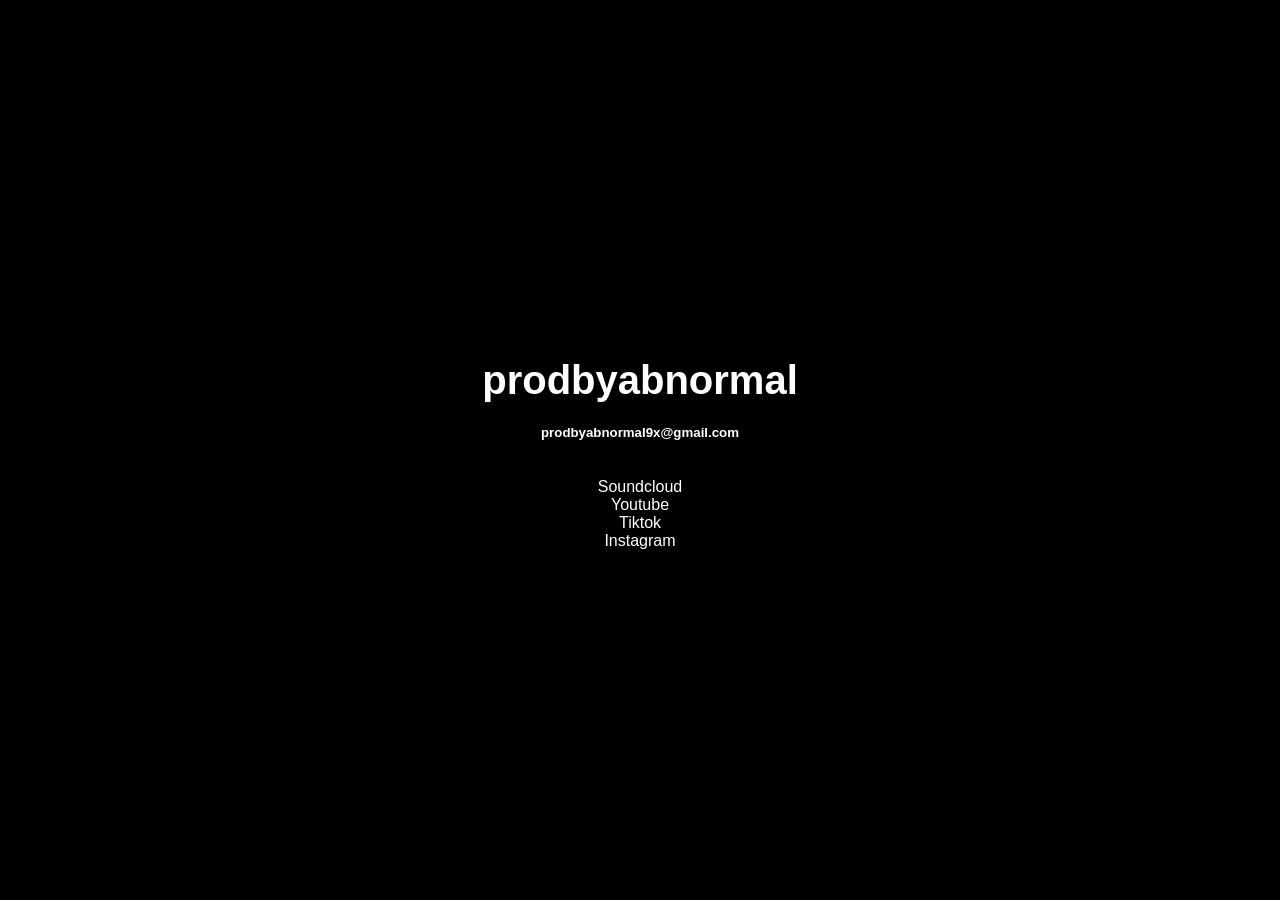
<file: index.html>
<!DOCTYPE html>
<html lang="en">
<head>
  <meta charset="UTF-8">
  <meta name="viewport" content="width=device-width, initial-scale=1.0">
  <link rel="stylesheet" href="styles.css">
  <link rel="shortcut icon" href="favicon.ico" type="image/x-icon">
  <title>prodbyabnormal</title>
</head>
<body>
  <div class="container">
    <h1>prodbyabnormal</h1>
    <h5>prodbyabnormal9x@gmail.com</h5>

    
    <div class='div1'></div><div class='gap'></div><div class='div2'></div>
    <div class="social-links">
           
        


        <br>
        <a href="https://soundcloud.com/imbald" target="_blank">Soundcloud</a>
        <br>
        <a href="https://youtube.com/@prodbyabnormal" target="_blank">Youtube</a>
        <br>
        <a href="https://tiktok.com/@prodbyabnormal" target="_blank">Tiktok</a>
        <br>
        <a href="https://instagram.com/prodbyabnormal" target="_blank">Instagram</a>
        <br>
        <br>
        
      


    </div>
  </div>
  <script src="scripts.js"></script>
</body>
</html>
</file>
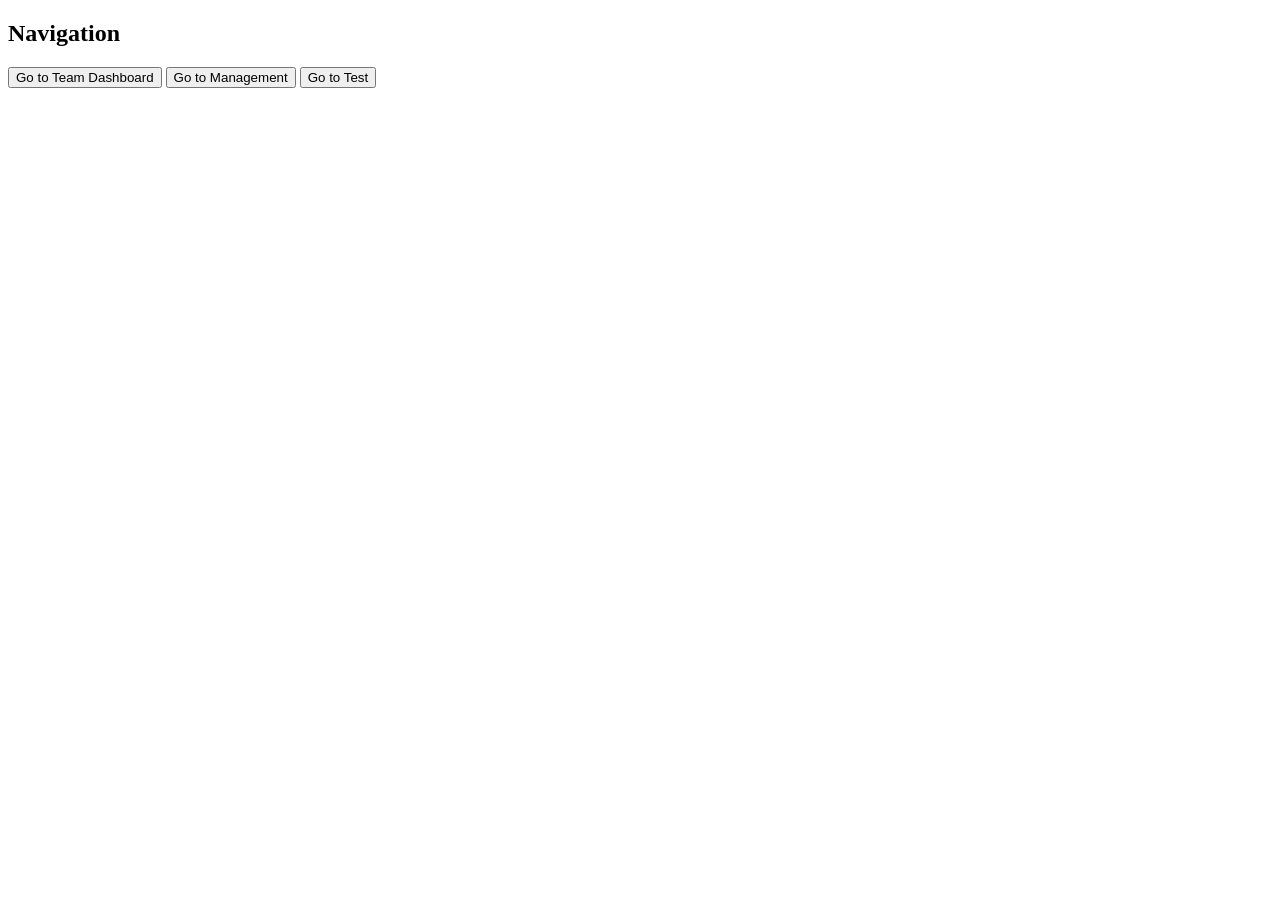
<file: colo/index.html>
<!DOCTYPE html>
<html lang="en">
<head>
    <meta charset="UTF-8">
    <meta name="viewport" content="width=device-width, initial-scale=1.0">
    <title>Navigation</title>
</head>
<body>
    <h2>Navigation</h2>
    <button onclick="location.href='/colo/teamdashboard'">Go to Team Dashboard</button>
    <button onclick="location.href='/colo/management'">Go to Management</button>
    <button onclick="location.href='/colo/test'">Go to Test</button>
</body>
</html>
</file>
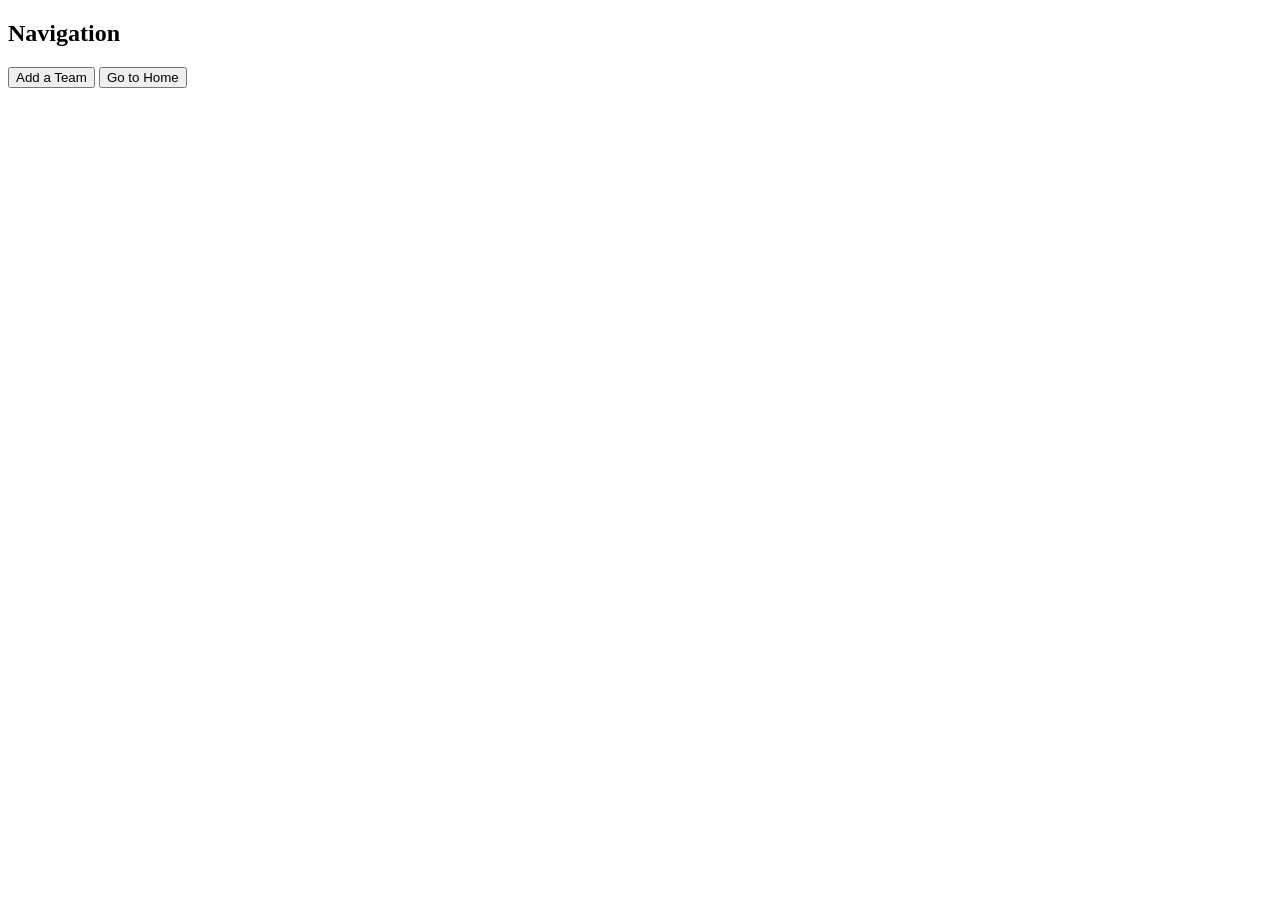
<file: colo/teamdashboard/index.html>
<!DOCTYPE html>
<html lang="en">
<head>
    <meta charset="UTF-8">
    <meta name="viewport" content="width=device-width, initial-scale=1.0">
    <title>Navigation</title>
</head>
<body>
    <h2>Navigation</h2>
    <button onclick="location.href='/colo/teamdashboard/addteam'">Add a Team</button>
    <button onclick="location.href='/colo'">Go to Home</button>
</body>
</html>
</file>
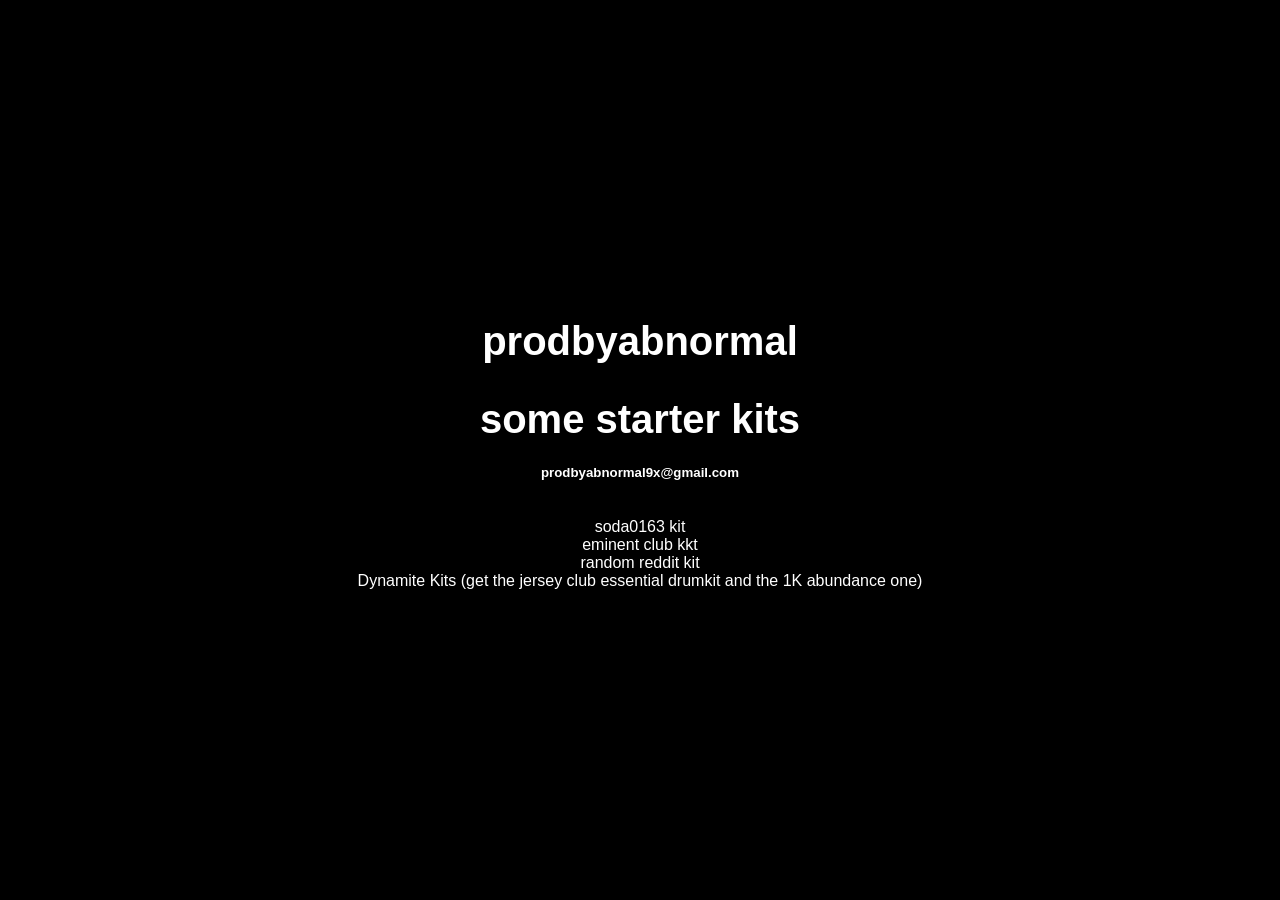
<file: kits.html>
<!DOCTYPE html>
<html lang="en">
<head>
  <meta charset="UTF-8">
  <meta name="viewport" content="width=device-width, initial-scale=1.0">
  <link rel="stylesheet" href="styles.css">
  <link rel="shortcut icon" href="favicon.ico" type="image/x-icon">
  <title>prodbyabnormal</title>
</head>
<body>
  <div class="container">
    <h1>prodbyabnormal</h1>
    <h2>some starter kits</h2>
    <h5>prodbyabnormal9x@gmail.com</h5>

    
    <div class='div1'></div><div class='gap'></div><div class='div2'></div>
    <div class="social-links">
           
        


        <br>
        <a href="https://mega.nz/folder/HN8g2YLI#LyembqssOvk2w99x9ujf8g" target="_blank">soda0163 kit</a>
        <br>
        <a href="https://mega.nz/file/LjB1AAha#r3os9wnsPtSV6DqzcLZygnvxreN4ho6ujv0hP0mDdz8" target="_blank">eminent club kkt</a>
        <br>
        <a href="https://mega.nz/file/TFFV1L7B#9zNcbFS_-HEKBtVslcqdIj5LKLLRgoBQx0dIx6INpdg" target="_blank">random reddit kit</a>
        <br>
        <a href="https://itsdynamite.net" target="_blank">Dynamite Kits (get the jersey club essential drumkit and the 1K abundance one)</a>
        <br>
        <br>
        
      


    </div>
  </div>
  <script src="scripts.js"></script>
</body>
</html>
</file>
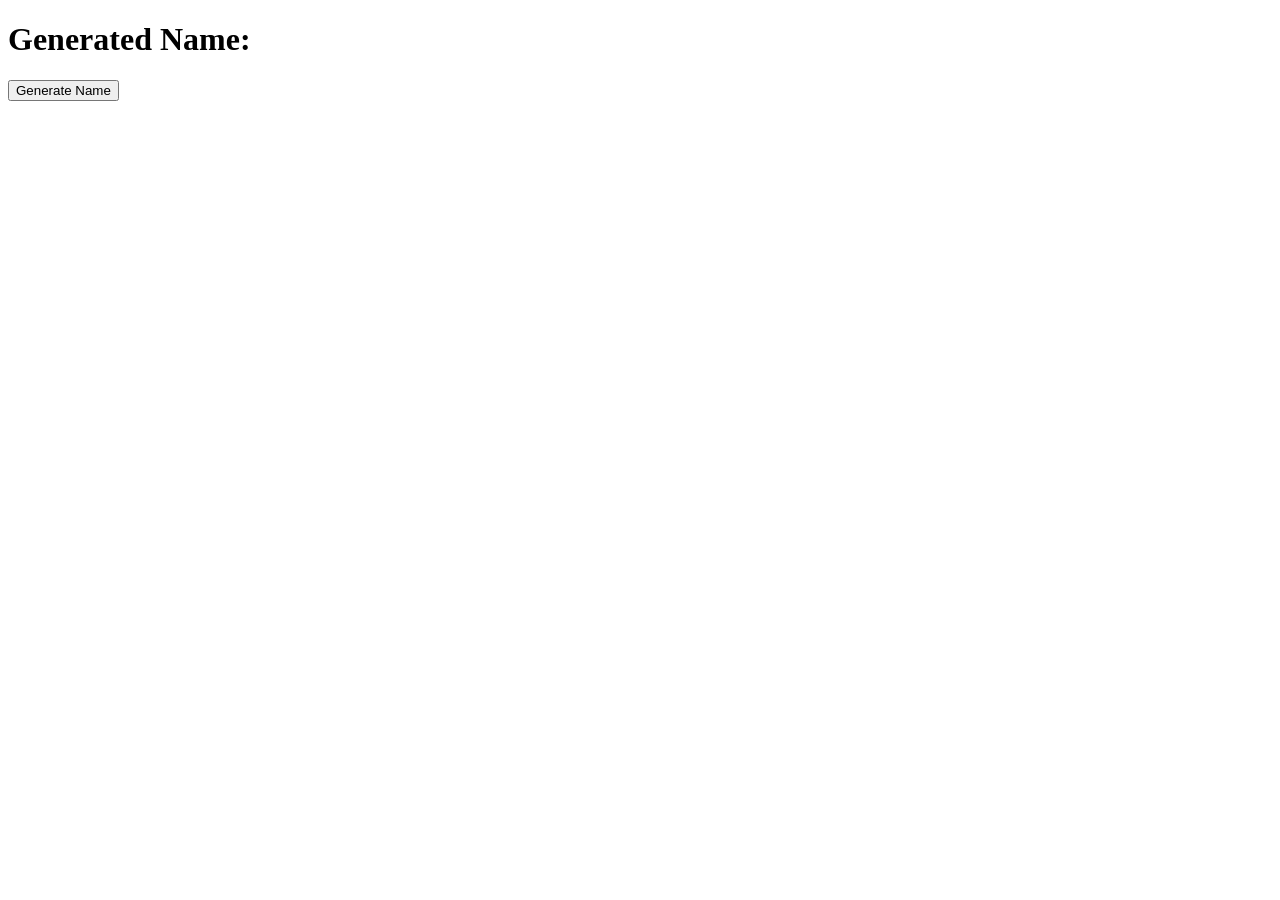
<file: namegen.html>
<!DOCTYPE html>
<html>
<head>
<title>Name Generator</title>
</head>
<body>
  <h1>Generated Name:</h1>
  <p id="generated-name"></p>
  <button onclick="generateName()">Generate Name</button>

  <script>
    async function generateName() {
      try {
        // Fetch first names
        const firstNamesResponse = await fetch("namegen/first-female-names.txt");
        const firstNamesText = await firstNamesResponse.text();
        const firstNames = firstNamesText.split("\n");

        // Fetch last names
        const lastNamesResponse = await fetch("namegen/last-names.txt");
        const lastNamesText = await lastNamesResponse.text();
        const lastNames = lastNamesText.split("\n");

        // Generate a random name
        const randomFirstIndex = Math.floor(Math.random() * firstNames.length);
        const randomLastIndex = Math.floor(Math.random() * lastNames.length);
        const generatedName = firstNames[randomFirstIndex] + " " + lastNames[randomLastIndex];

        // Display the generated name
        document.getElementById("generated-name").textContent = generatedName;
      } catch (error) {
        console.error("Error fetching names:", error);
        alert("Error fetching names. Please check the files and try again.");
      }
    }
  </script>
</body>
</html>
</file>
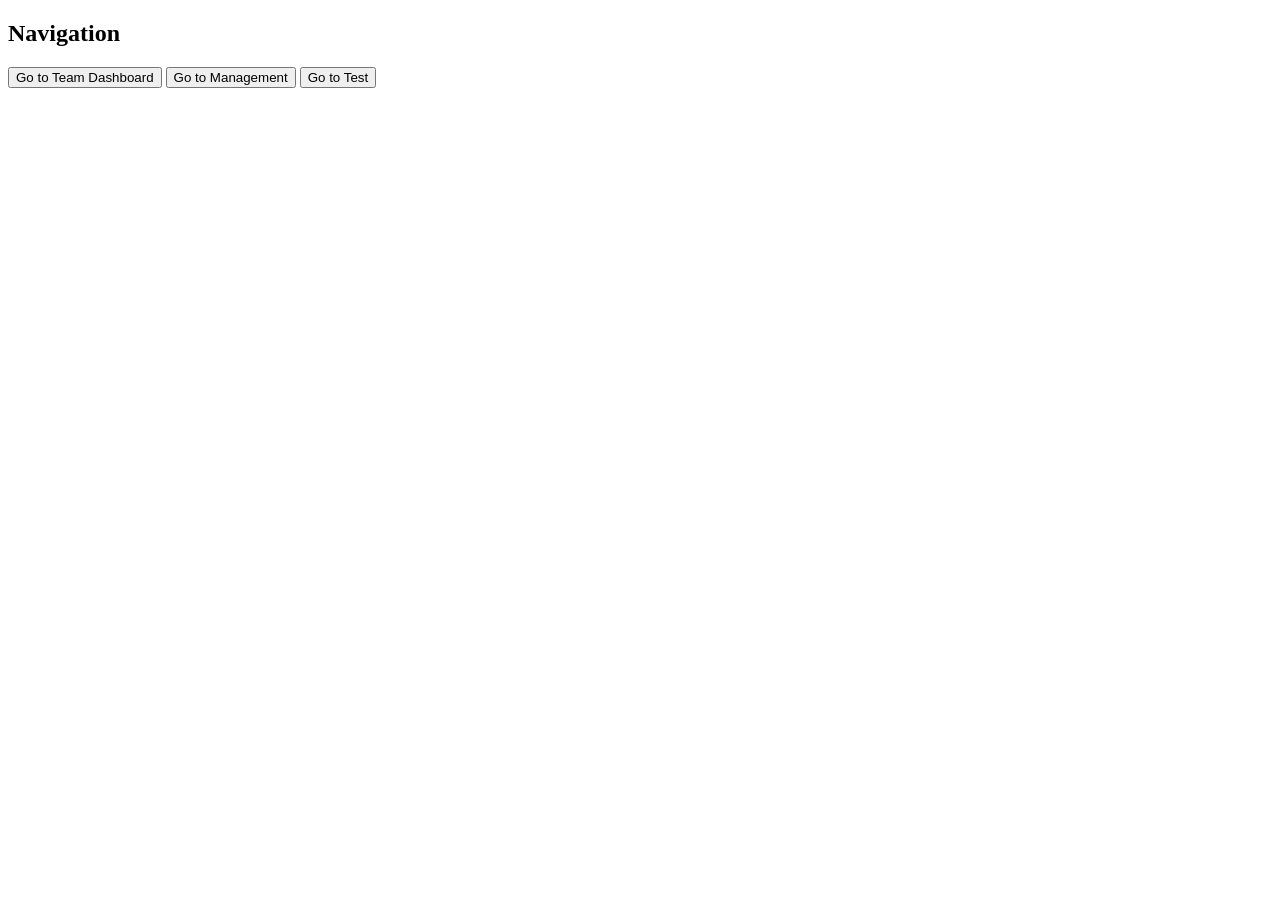
<file: colo/home.html>
<!DOCTYPE html>
<html lang="en">
<head>
    <meta charset="UTF-8">
    <meta name="viewport" content="width=device-width, initial-scale=1.0">
    <title>Navigation</title>
</head>
<body>
    <h2>Navigation</h2>
    <button onclick="location.href='/teamdashboard'">Go to Team Dashboard</button>
    <button onclick="location.href='/management'">Go to Management</button>
    <button onclick="location.href='/test'">Go to Test</button>
</body>
</html>
</file>
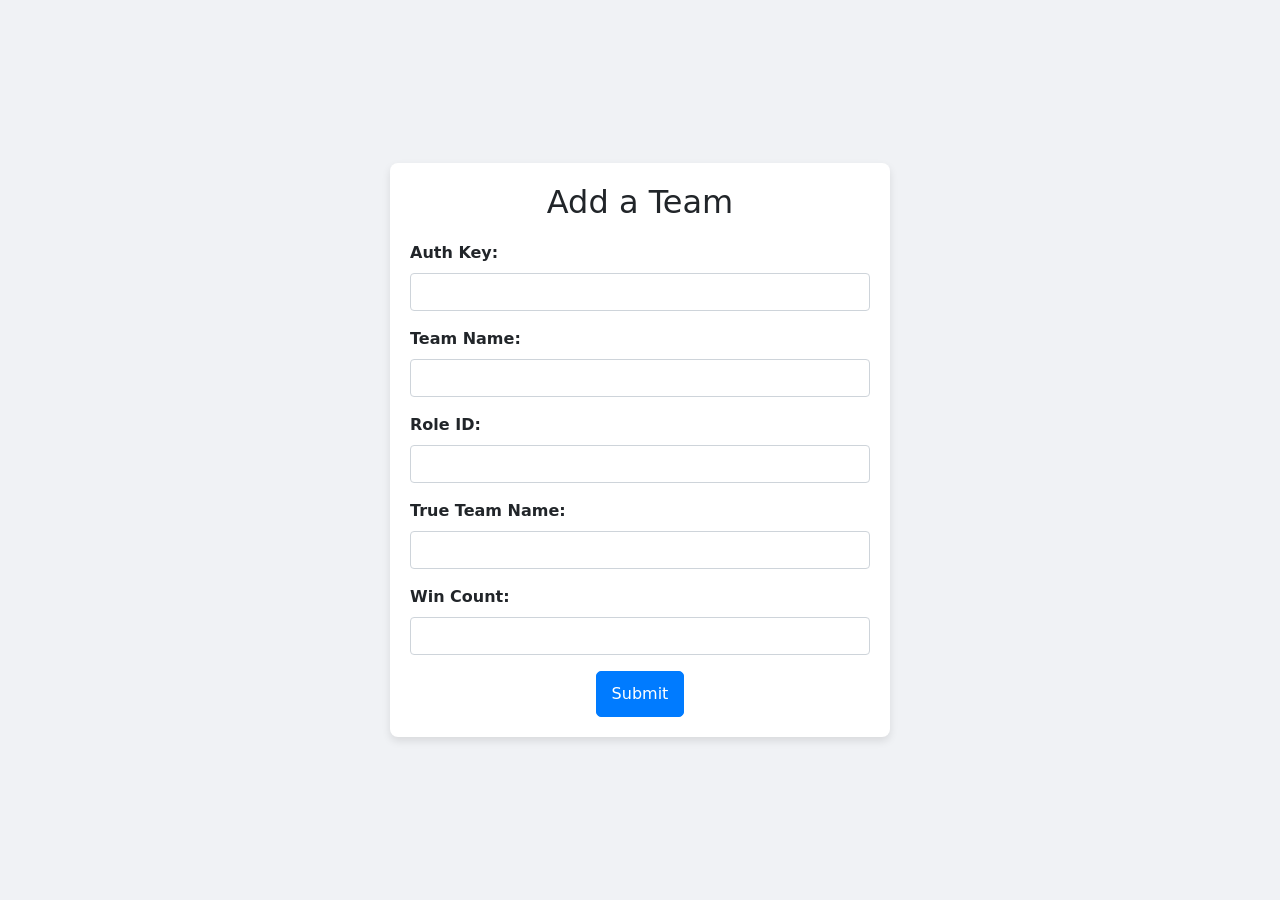
<file: notsrs/acolosseum.html>
<!DOCTYPE html>
<html lang="en">
<head>
<meta charset="UTF-8">
<meta name="viewport" content="width=device-width, initial-scale=1.0">
<title>COLOSSEUM ADMIN</title>

<!-- Bootstrap CSS -->
<!-- Bootstrap CSS -->
<link href="https://stackpath.bootstrapcdn.com/bootstrap/5.1.0/css/bootstrap.min.css" rel="stylesheet">

<!-- Custom CSS -->
<style>
    body {
        display: flex;
        justify-content: center;
        align-items: center;
        min-height: 100vh;
        background-color: #f0f2f5;
    }
    .container {
        max-width: 500px;
        padding: 20px;
        border-radius: 8px;
        background: #fff;
        box-shadow: 0 4px 8px rgba(0, 0, 0, 0.1);
    }
    h2 {
        text-align: center;
        margin-bottom: 20px;
    }
    .form-label {
        font-weight: bold;
    }
    .form-control {
        border: 1px solid #ced4da;
        border-radius: 0.25rem;
    }
    .form-control:focus {
        border-color: #80bdff;
        box-shadow: 0 0 0 0.2rem rgba(0, 123, 255, 0.25);
    }
    .btn-primary {
        background-color: #007bff;
        border-color: #007bff;
        box-shadow: none;
        padding: 10px 15px;
        font-size: 16px;
        border-radius: 5px;
        display: block; /* Add this */
        margin: 0 auto; /* And this, to center the button */
    }
    .btn-primary:hover {
        background-color: #0056b3;
        border-color: #0056b3;
    }
</style>


</head>
<body>
<body class="py-5">
<div class="container">
    <h2>Add a Team</h2>

    <form id="editForm" class="needs-validation" novalidate>
        <div class="mb-3">
            <label for="authKey" class="form-label">Auth Key:</label>
            <input type="text" class="form-control" id="authKey" name="authKey" required>
        </div>
        
        <div class="mb-3">
            <label for="teamName" class="form-label">Team Name:</label>
            <input type="text" class="form-control" id="teamName" name="teamName" required>
        </div>
        
        <div class="mb-3">
            <label for="roleId" class="form-label">Role ID:</label>
            <input type="text" class="form-control" id="roleId" name="roleId" required>
        </div>
        
        <div class="mb-3">
            <label for="trueTeamName" class="form-label">True Team Name:</label>
            <input type="text" class="form-control" id="trueTeamName" name="trueTeamName" required>
        </div>
        
        <div class="mb-3">
            <label for="winCount" class="form-label">Win Count:</label>
            <input type="number" class="form-control" id="winCount" name="winCount" required>
        </div>
        
        <button type="button" class="btn btn-primary" onclick="submitData()">Submit</button>
    </form> 
</div>

<script src="https://stackpath.bootstrapcdn.com/bootstrap/5.1.0/js/bootstrap.bundle.min.js"></script>
<script>
function submitData() {
    const authKey = document.getElementById('authKey').value;
    const teamName = document.getElementById('teamName').value;
    const roleId = document.getElementById('roleId').value;
    const trueTeamName = document.getElementById('trueTeamName').value;
    const winCount = document.getElementById('winCount').value;
    
    const data = {
        TEAMNAME: teamName,
        RoleID: roleId,
        TrueName: trueTeamName,
        wins: winCount
    };
    
    fetch('https://capi.prodbyabnormal.com/update_team', {
        method: 'POST',
        headers: {
            'Content-Type': 'application/json',
            'Auth-Key': authKey
        },
        body: JSON.stringify(data),
    })
    .then(response => response.json())
    .then(data => {
        console.log('Success:', data);
        alert('Team data updated successfully - administrators do !refresh');
    })
    .catch((error) => {
        console.error('Error:', error);
        alert('Error updating team data');
    });
}
</script>

</body>
</html>
</file>
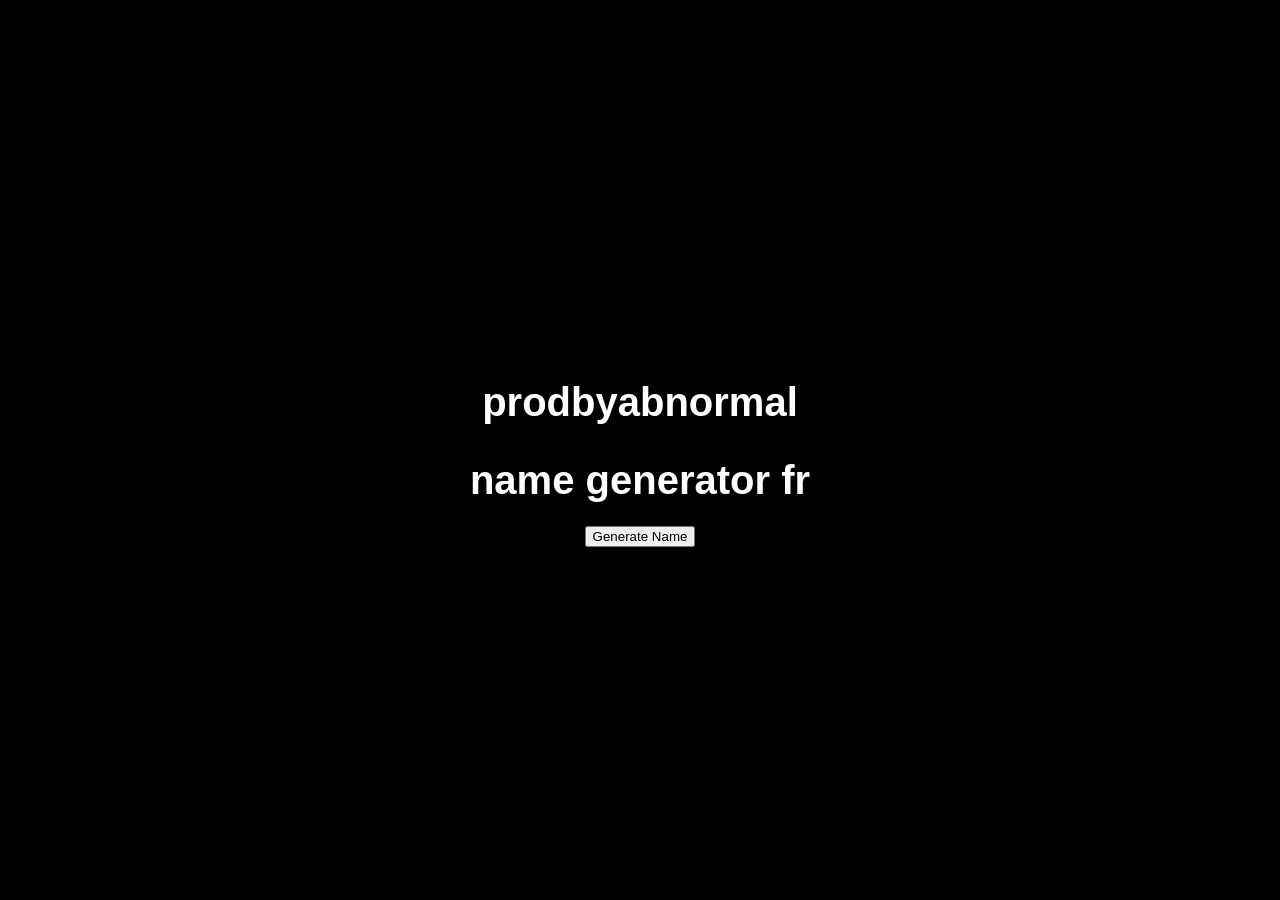
<file: notsrs/namegen.html>
<!DOCTYPE html>
<html lang="en">
<head>
  <meta charset="UTF-8">
  <meta name="viewport" content="width=device-width, initial-scale=1.0">
  <link rel="stylesheet" href="styles.css">
  <link rel="shortcut icon" href="favicon.ico" type="image/x-icon">
  <title>prodbyabnormal</title>
</head>
<body>
  <div class="container">
    <h1>prodbyabnormal</h1>
    <h2>name generator fr</h2>
     <h5 id="generated-name"></h5>



    
    <div class='div1'></div><div class='gap'></div><div class='div2'></div>
  <button onclick="generateName()">Generate Name</button>

  <script>
    async function generateName() {
      try {
        // Fetch first names
        const firstNamesResponse = await fetch("namegengn/first-female-names.txt");
        const firstNamesText = await firstNamesResponse.text();
        const firstNames = firstNamesText.split("\n");

        // Fetch last names
        const lastNamesResponse = await fetch("namegengn/last-names.txt");
        const lastNamesText = await lastNamesResponse.text();
        const lastNames = lastNamesText.split("\n");

        // Generate a random name
        const randomFirstIndex = Math.floor(Math.random() * firstNames.length);
        const randomLastIndex = Math.floor(Math.random() * lastNames.length);
        const generatedName = firstNames[randomFirstIndex] + " " + lastNames[randomLastIndex];

        // Display the generated name
        document.getElementById("generated-name").textContent = generatedName;
      } catch (error) {
        console.error("Error fetching names:", error);
        alert("Error fetching names. Please check the files and try again.");
      }
    }
  </script>
           

        
      


    </div>
  </div>
</body>
</html>
</file>
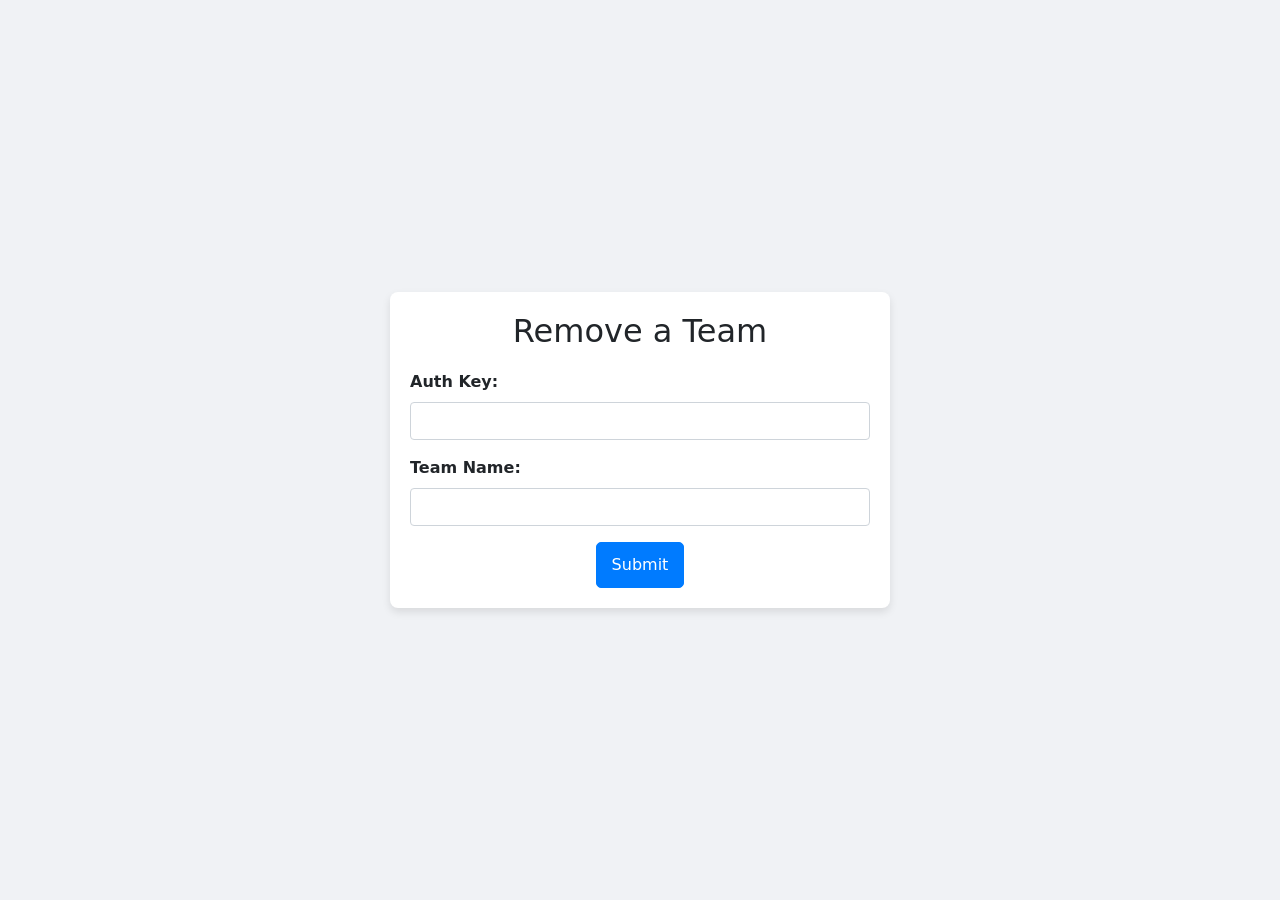
<file: notsrs/rcolosseum.html>
<!DOCTYPE html>
<html lang="en">
<head>
<meta charset="UTF-8">
<meta name="viewport" content="width=device-width, initial-scale=1.0">
<title>COLOSSEUM ADMIN</title>

<!-- Bootstrap CSS -->
<!-- Bootstrap CSS -->
<link href="https://stackpath.bootstrapcdn.com/bootstrap/5.1.0/css/bootstrap.min.css" rel="stylesheet">

<!-- Custom CSS -->
<style>
    body {
        display: flex;
        justify-content: center;
        align-items: center;
        min-height: 100vh;
        background-color: #f0f2f5;
    }
    .container {
        max-width: 500px;
        padding: 20px;
        border-radius: 8px;
        background: #fff;
        box-shadow: 0 4px 8px rgba(0, 0, 0, 0.1);
    }
    h2 {
        text-align: center;
        margin-bottom: 20px;
    }
    .form-label {
        font-weight: bold;
    }
    .form-control {
        border: 1px solid #ced4da;
        border-radius: 0.25rem;
    }
    .form-control:focus {
        border-color: #80bdff;
        box-shadow: 0 0 0 0.2rem rgba(0, 123, 255, 0.25);
    }
    .btn-primary {
        background-color: #007bff;
        border-color: #007bff;
        box-shadow: none;
        padding: 10px 15px;
        font-size: 16px;
        border-radius: 5px;
        display: block; /* Add this */
        margin: 0 auto; /* And this, to center the button */
    }
    .btn-primary:hover {
        background-color: #0056b3;
        border-color: #0056b3;
    }
</style>


</head>
<body>
<body class="py-5">
<div class="container">
    <h2>Remove a Team</h2>

    <form id="editForm" class="needs-validation" novalidate>
        <div class="mb-3">
            <label for="authKey" class="form-label">Auth Key:</label>
            <input type="text" class="form-control" id="authKey" name="authKey" required>
        </div>
        
        <div class="mb-3">
            <label for="teamName" class="form-label">Team Name:</label>
            <input type="text" class="form-control" id="teamName" name="teamName" required>
        </div>

        
        <button type="button" class="btn btn-primary" onclick="submitData()">Submit</button>
    </form> 
</div>

<script src="https://stackpath.bootstrapcdn.com/bootstrap/5.1.0/js/bootstrap.bundle.min.js"></script>
<script>
function submitData() {
    const authKey = document.getElementById('authKey').value;
    const teamName = document.getElementById('teamName').value;

    
    const data = {
        TEAMNAME: teamName,
    };
    
    fetch('https://capi.prodbyabnormal.com/remove_team', {
        method: 'POST',
        headers: {
            'Content-Type': 'application/json',
            'Auth-Key': authKey
        },
        body: JSON.stringify(data),
    })
    .then(response => response.json())
    .then(data => {
        console.log('Success:', data);
        alert('Team data updated successfully - administrators do !refresh');
    })
    .catch((error) => {
        console.error('Error:', error);
        alert('Error updating team data');
    });
}
</script>

</body>
</html>
</file>
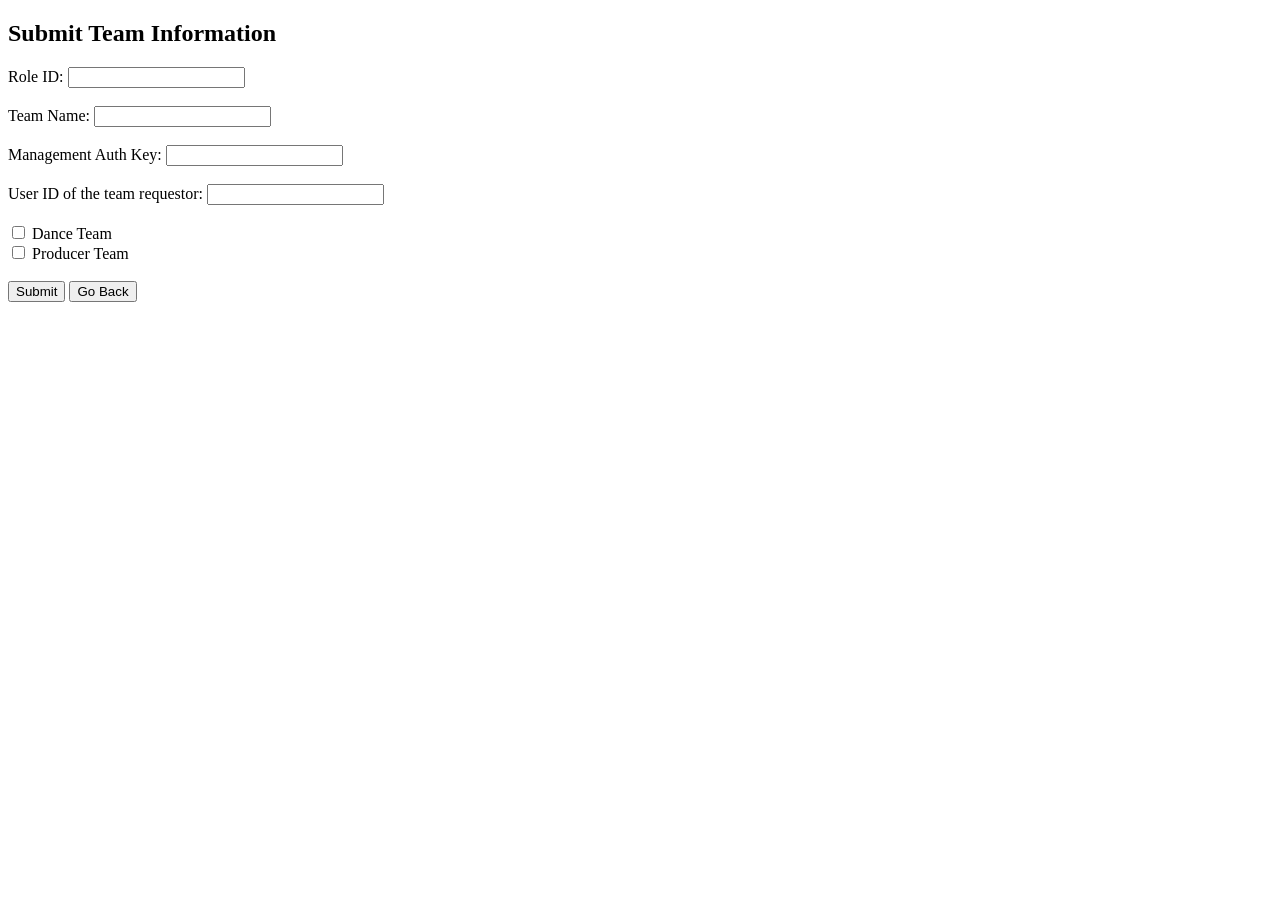
<file: colo/teamdashboard/addteam.html>
<!DOCTYPE html>
<html lang="en">
<head>
    <meta charset="UTF-8">
    <meta name="viewport" content="width=device-width, initial-scale=1.0">
    <title>Team Submission</title>
    <script>
        function submitForm() {
            const roleId = document.getElementById("roleId").value;
            const teamName = document.getElementById("teamName").value;
            const mgmtKey = document.getElementById("mgmtKey").value;
            const userID = document.getElementById("userID").value;
            const isDanceTeam = document.getElementById("danceTeam").checked;
            const isProducerTeam = document.getElementById("producerTeam").checked;
            
            const data = {
                role_id: roleId,
                team_name: teamName,
                dance_team: isDanceTeam,
                producer_team: isProducerTeam,
                mgmtKey: mgmtKey,
                userID: userID
            };
            
            fetch("https://api.prodbyabnormal.com/api/team/add", {
                method: "POST",
                headers: {
                    "Content-Type": "application/json"
                },
                body: JSON.stringify(data)
            })
            .then(response => response.json())
            .then(data => alert("Success: " + JSON.stringify(data)))
            .catch(error => alert("Error: " + error));
        }
    </script>
</head>
<body>
    <h2>Submit Team Information</h2>
    <label for="roleId">Role ID:</label>
    <input type="text" id="roleId" required><br><br>
    
    <label for="teamName">Team Name:</label>
    <input type="text" id="teamName" required><br><br>

    <label for="teamName">Management Auth Key:</label>
    <input type="text" id="mgmtKey" required><br><br>


    <label for="teamName">User ID of the team requestor:</label>
    <input type="text" id="userID" required><br><br>
    
    <label>
        <input type="checkbox" id="danceTeam"> Dance Team
    </label><br>
    
    <label>
        <input type="checkbox" id="producerTeam"> Producer Team
    </label><br><br>
    
    
    <button onclick="submitForm()">Submit</button>
    <button onclick="location.href='/colo/teamdashboard'">Go Back</button>

</body>
</html>
</file>
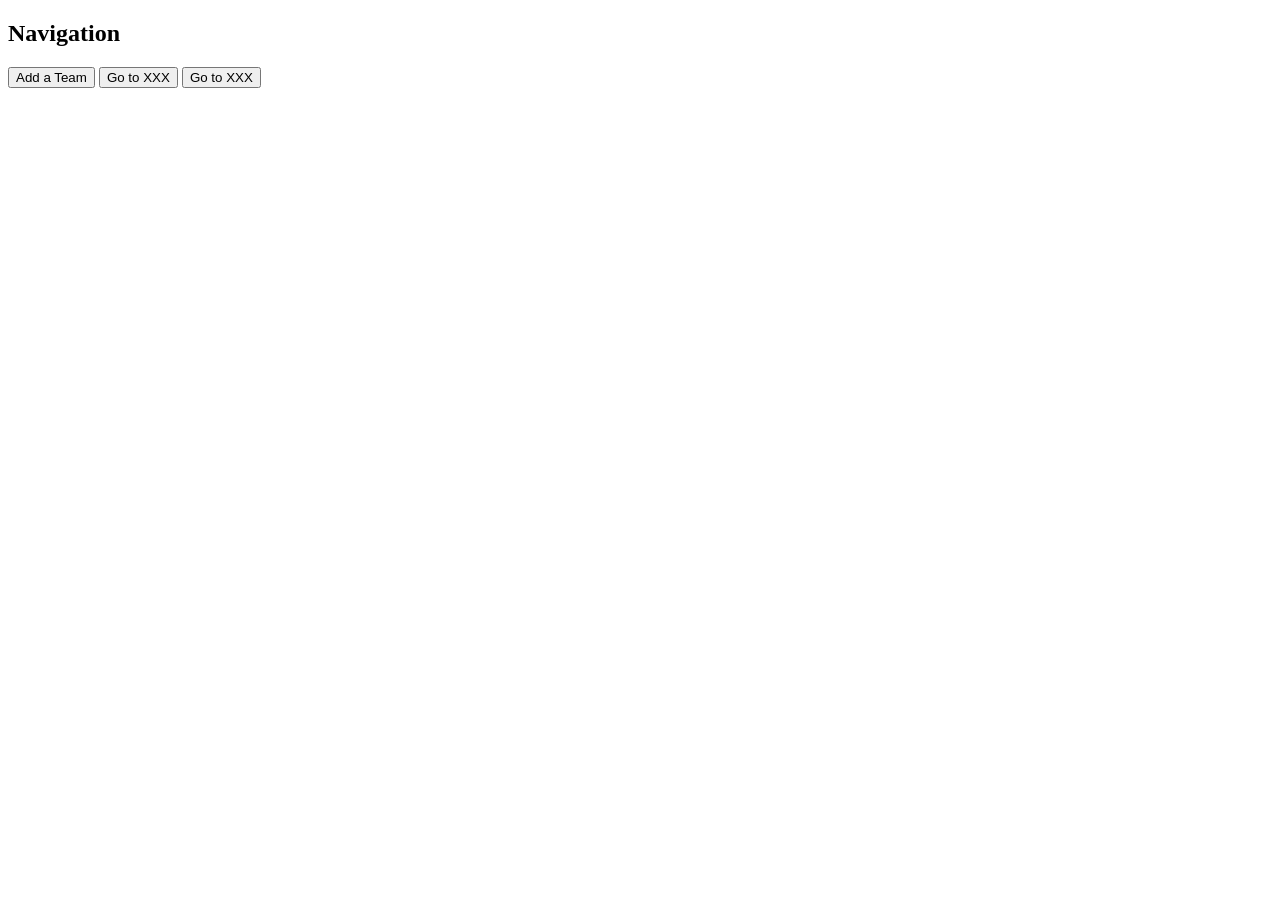
<file: colo/teamdashboard/home.html>
<!DOCTYPE html>
<html lang="en">
<head>
    <meta charset="UTF-8">
    <meta name="viewport" content="width=device-width, initial-scale=1.0">
    <title>Navigation</title>
</head>
<body>
    <h2>Navigation</h2>
    <button onclick="location.href='/addteam'">Add a Team</button>
    <button onclick="location.href='/xxx'">Go to XXX</button>
    <button onclick="location.href='/xxx'">Go to XXX</button>
</body>
</html>
</file>
<file: styles.css>
body {
  margin: 0;
  padding: 0;
  font-family: Arial, sans-serif;
  background-color: #000;
  display: flex;
  justify-content: center;
  align-items: center;
  height: 100vh;
  text-align: center;
}

img {
  width: 500px;
  height: 500px;
  object-fit: contain;
  margin: 0 auto;
}


.container {
  background-color: #000;
  padding: 30px;
  border-radius: 10px;
}

h1 {
  font-size: 2.5rem;
  margin-bottom: 20px;
  color: #fff;
}

h2 {
  font-size: 2.5rem;
  margin-bottom: 20px;
  color: #fff;
}

h5 {
  margin-bottom: 20px;
  color: #fff;
}

.social-links a {
  color: #fff;
  text-decoration: none;
  margin: 0 10px;
}

.social-links a:hover {
  color: #fff;
}

.social-links img {
  height: 40px;
  margin: 0 10px;
}
</file>
<file: notsrs/styles.css>
body {
  margin: 0;
  padding: 0;
  font-family: Arial, sans-serif;
  background-color: #000;
  display: flex;
  justify-content: center;
  align-items: center;
  height: 100vh;
  text-align: center;
}

img {
  width: 500px;
  height: 500px;
  object-fit: contain;
  margin: 0 auto;
}


.container {
  background-color: #000;
  padding: 30px;
  border-radius: 10px;
}

h1 {
  font-size: 2.5rem;
  margin-bottom: 20px;
  color: #fff;
}

h2 {
  font-size: 2.5rem;
  margin-bottom: 20px;
  color: #fff;
}

h5 {
  margin-bottom: 20px;
  color: #fff;
}

.social-links a {
  color: #fff;
  text-decoration: none;
  margin: 0 10px;
}

.social-links a:hover {
  color: #fff;
}

.social-links img {
  height: 40px;
  margin: 0 10px;
}
</file>
